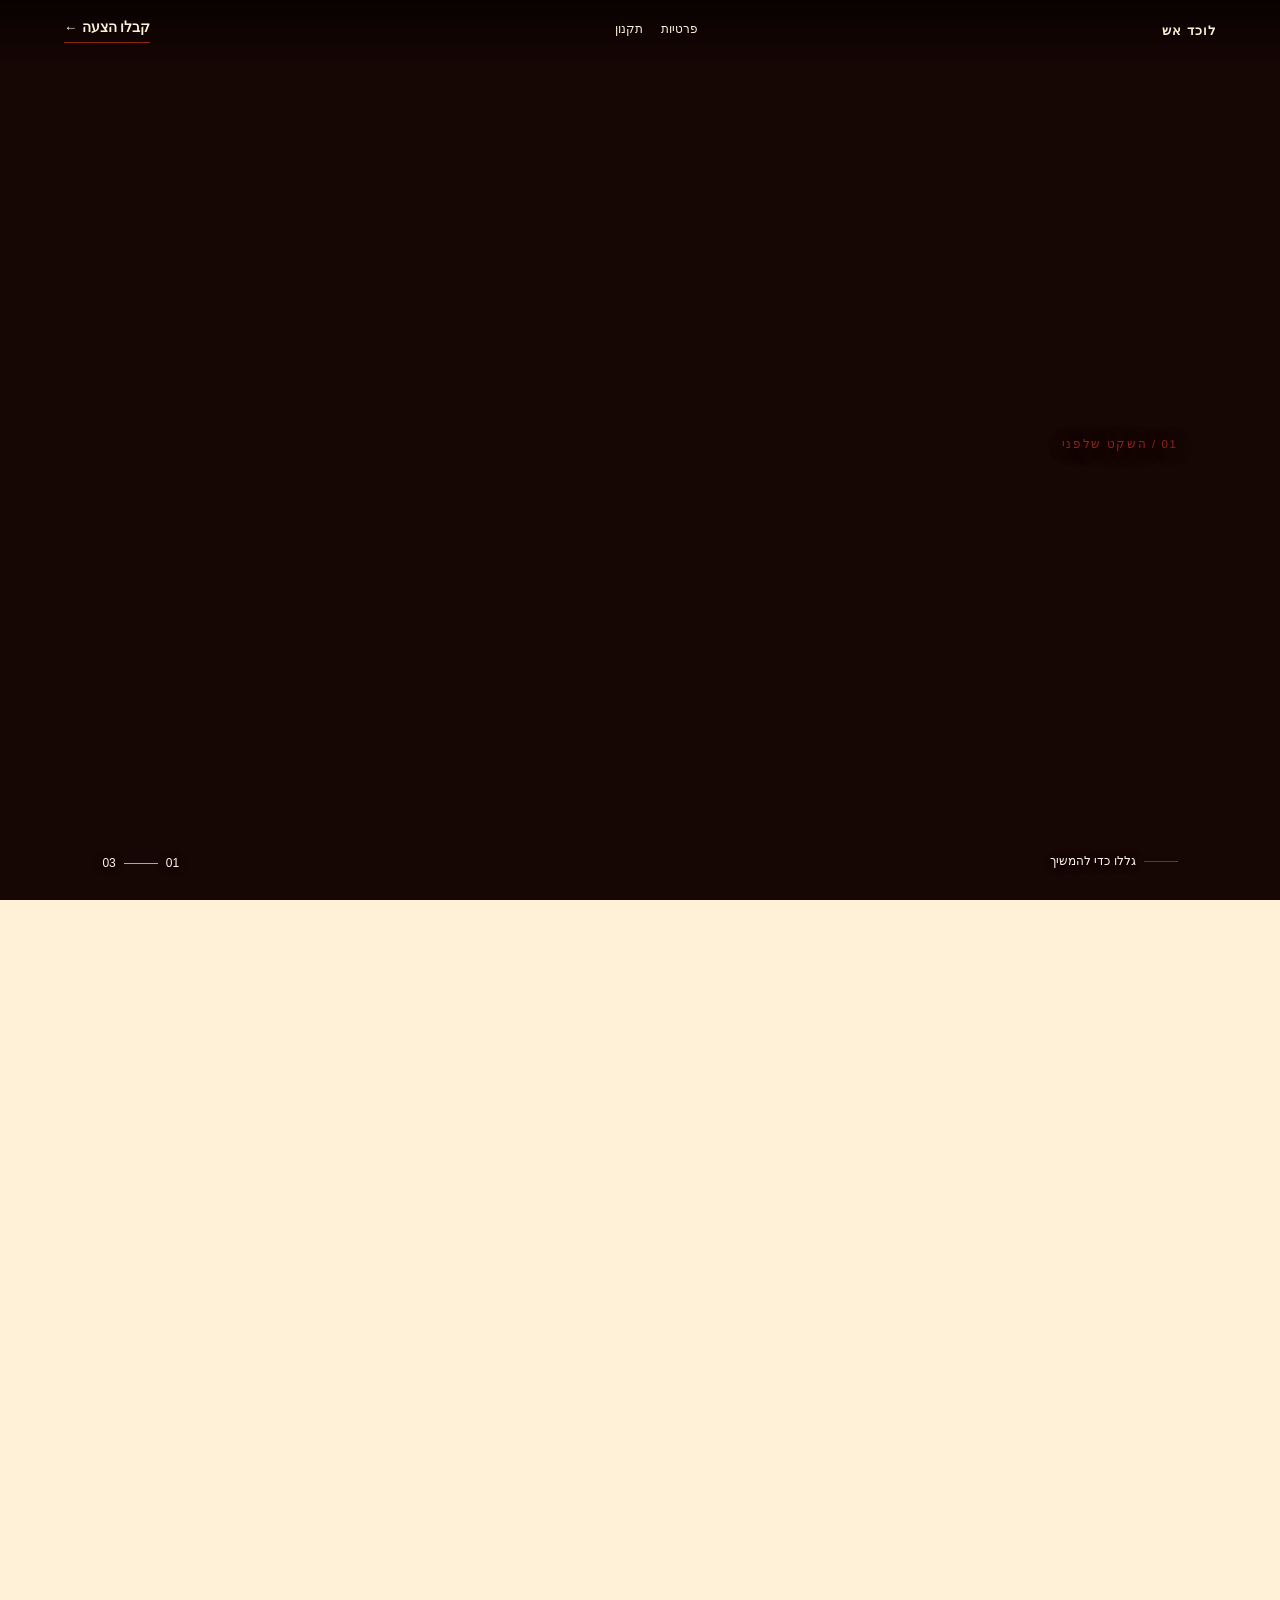
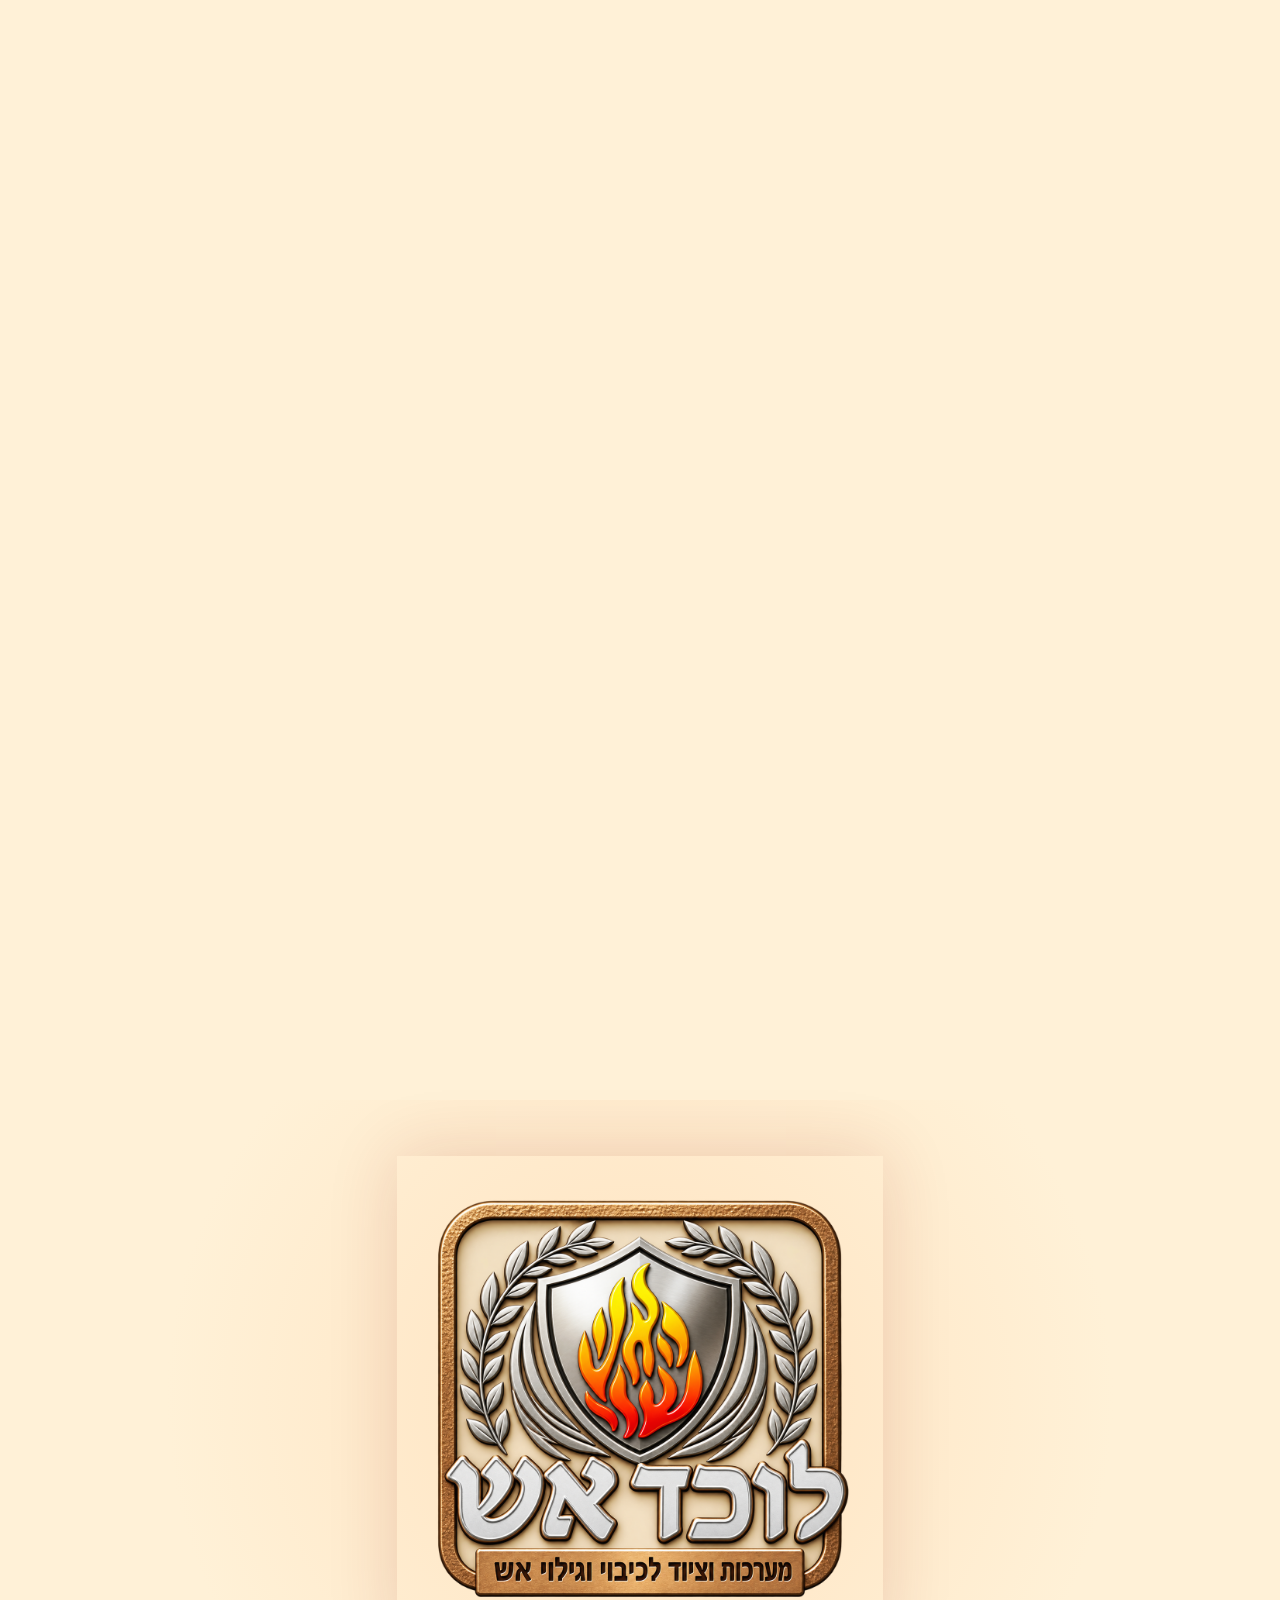
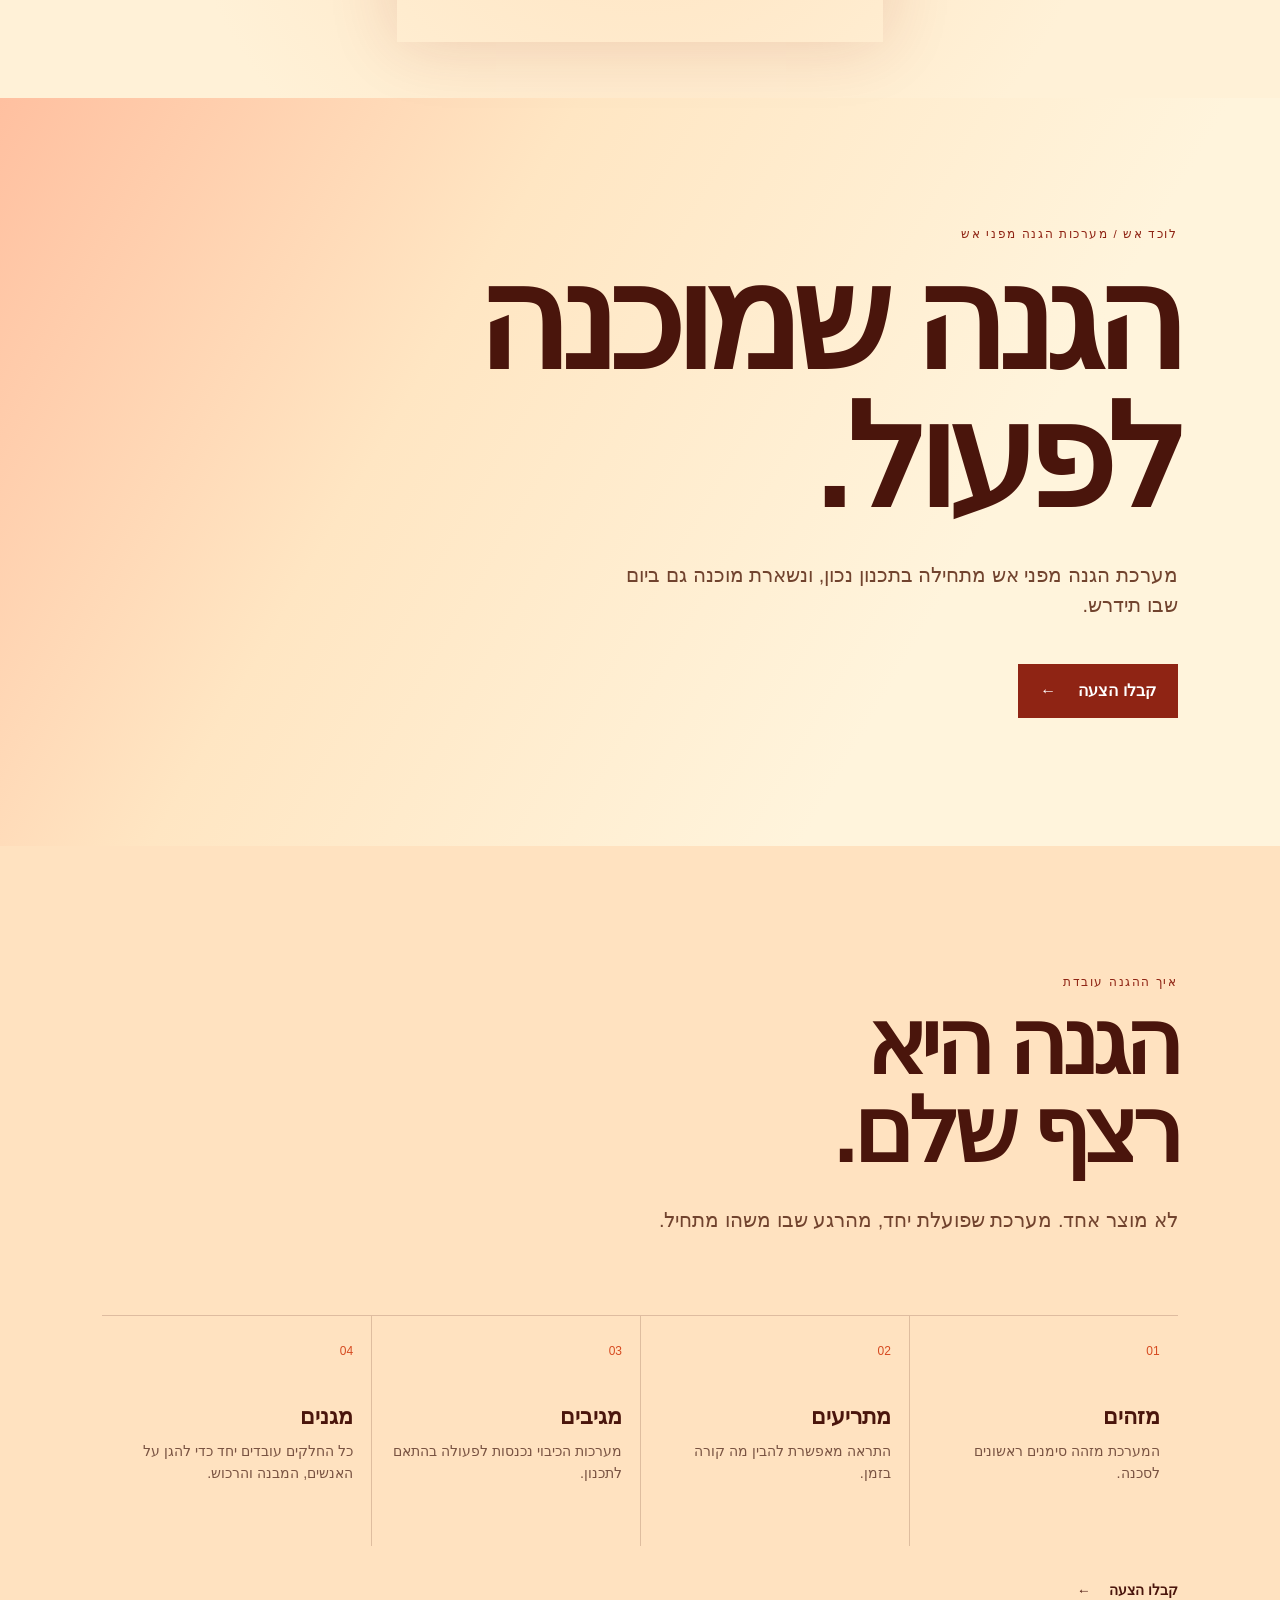
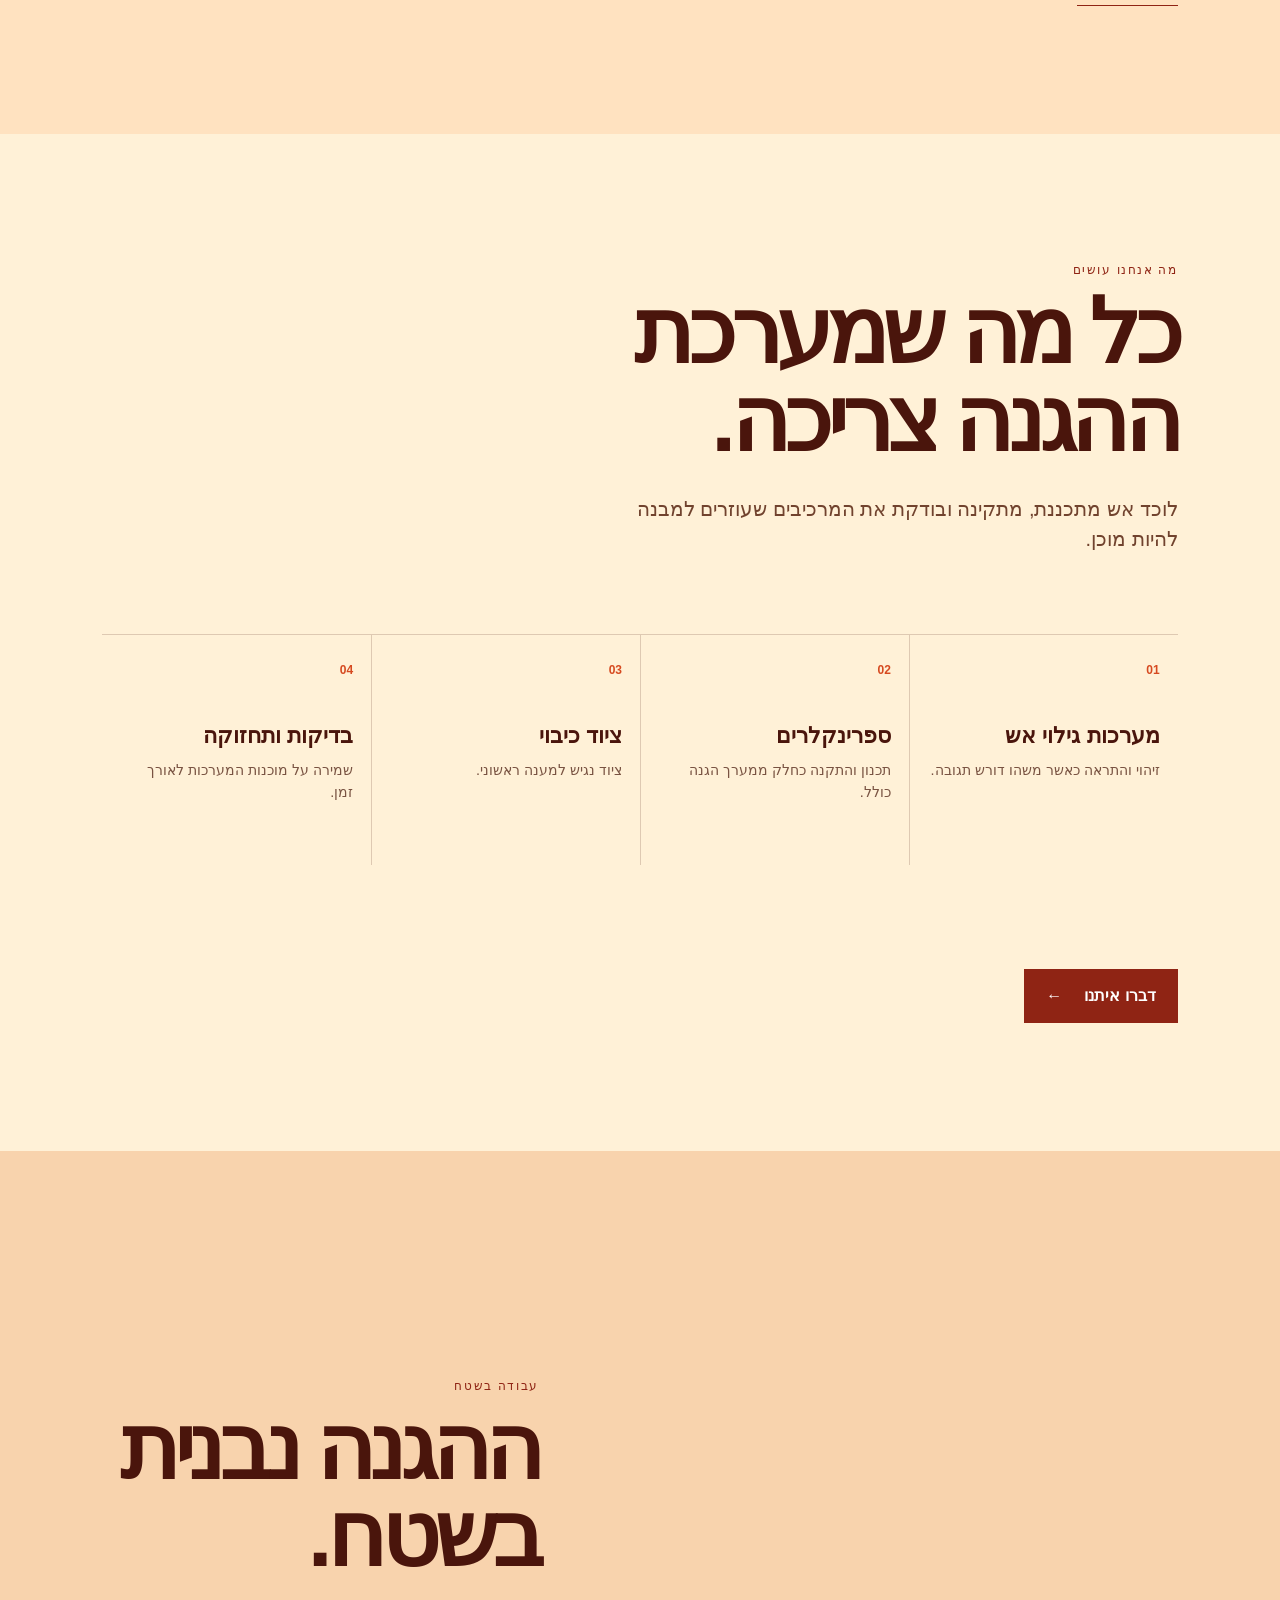
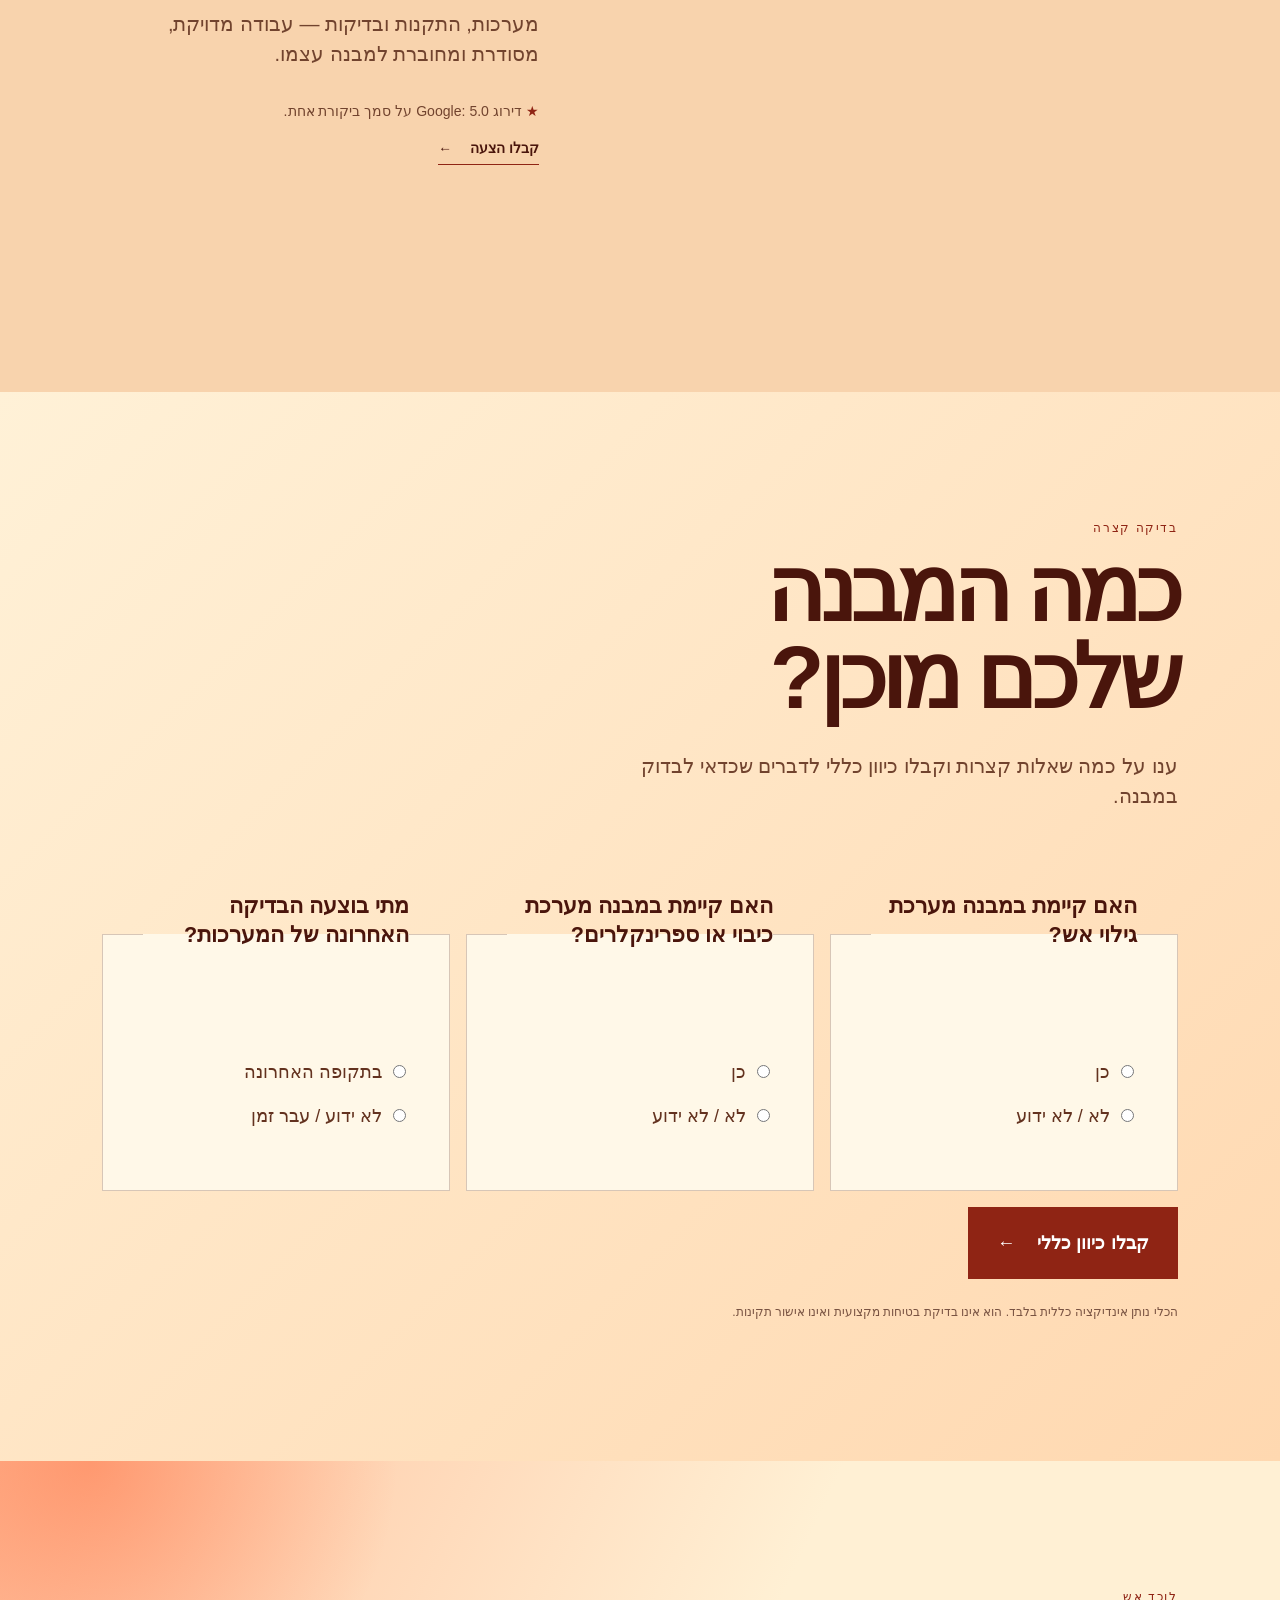
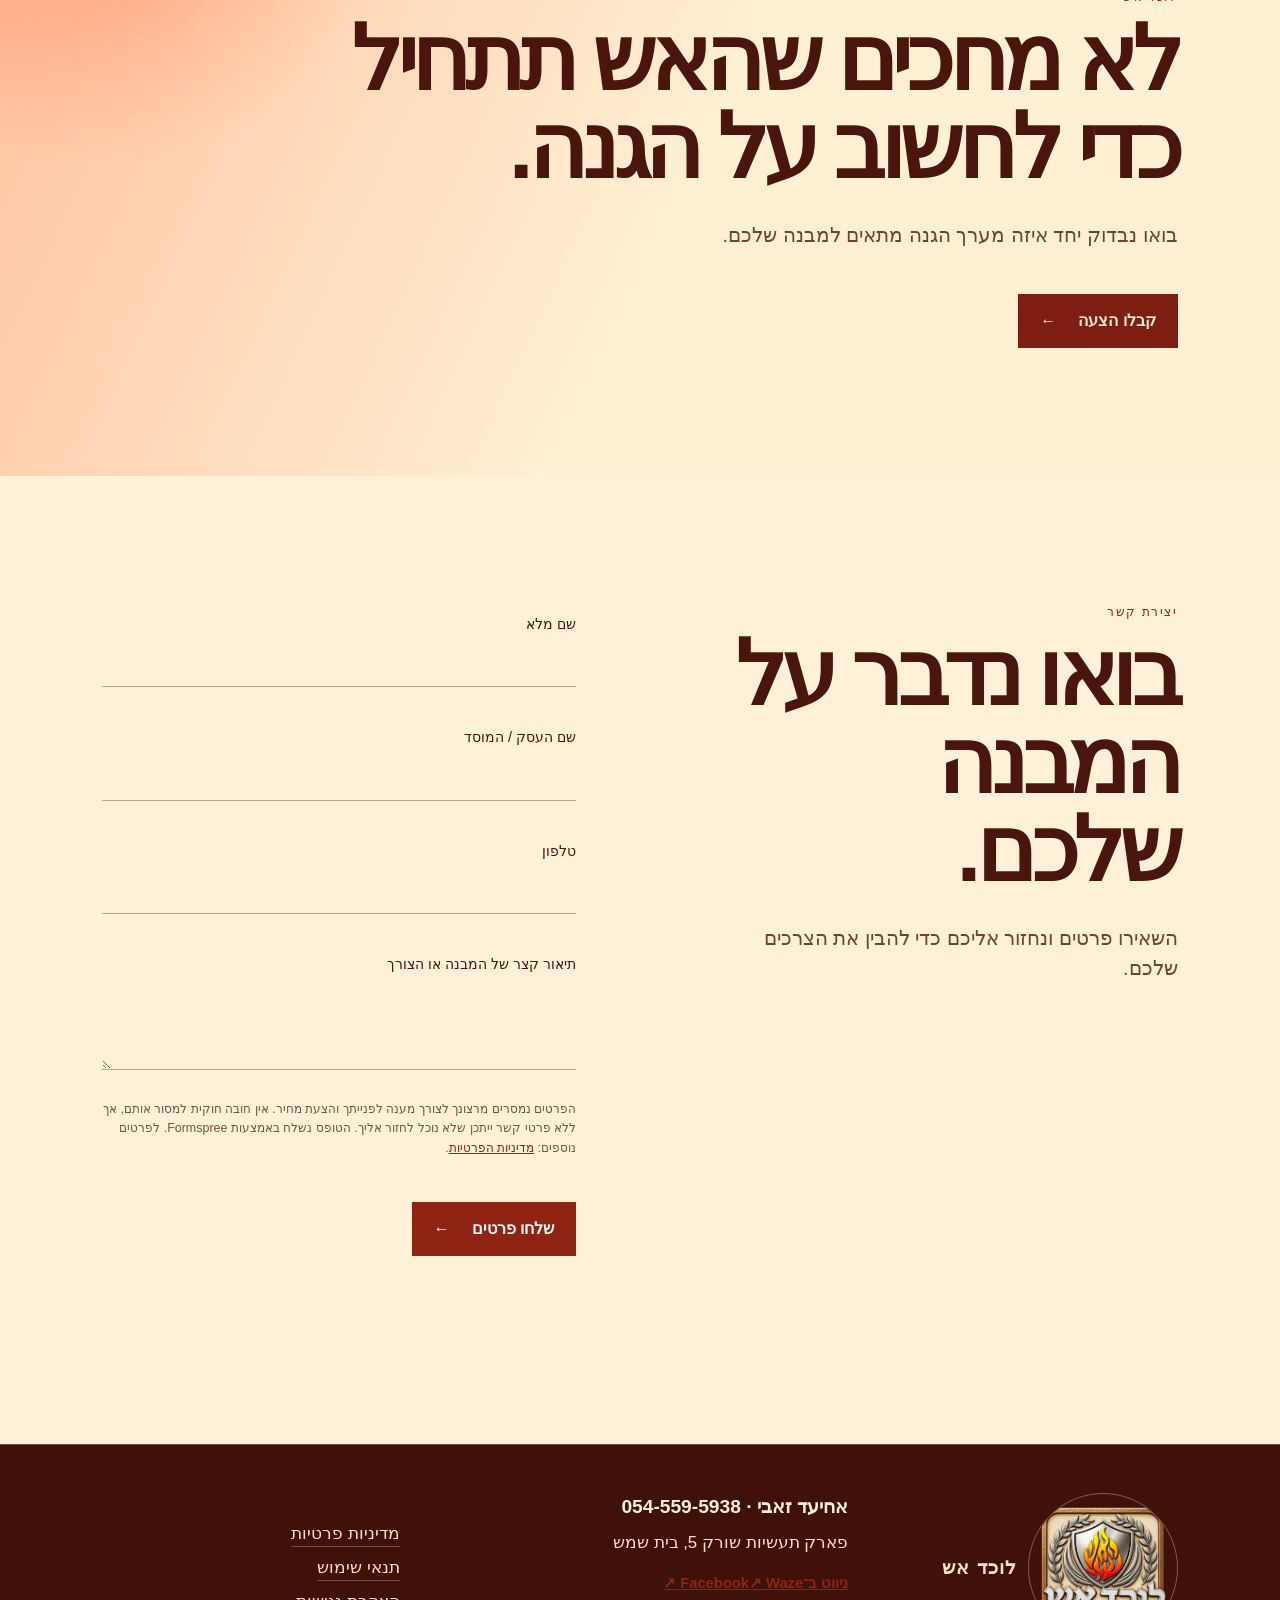
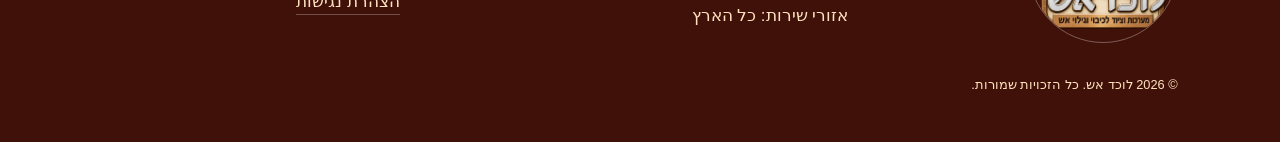
<file: index.html>
<!doctype html>
<html lang="he" dir="rtl">
<head>
  <meta charset="UTF-8" />
  <meta name="viewport" content="width=device-width, initial-scale=1.0" />
  <meta name="description" content="לוכד אש — מערכות הגנה מפני אש למבנים מסחריים ומוסדיים." />
  <link rel="canonical" href="https://oriyac222.github.io/lohed-esh/" />
  <meta property="og:locale" content="he_IL" />
  <meta property="og:type" content="website" />
  <meta property="og:title" content="לוכד אש | הגנה שמוכנה לפעול" />
  <meta property="og:description" content="מערכות הגנה מפני אש למבנים מסחריים ומוסדיים — תכנון, התקנה, בדיקה ותחזוקה." />
  <meta property="og:url" content="https://oriyac222.github.io/lohed-esh/" />
  <meta property="og:site_name" content="לוכד אש" />
  <meta property="og:image" content="https://oriyac222.github.io/lohed-esh/assets/logo-transparent.png" />
  <meta property="og:image:alt" content="לוגו לוכד אש" />
  <meta name="twitter:card" content="summary_large_image" />
  <meta name="twitter:title" content="לוכד אש | הגנה שמוכנה לפעול" />
  <meta name="twitter:description" content="מערכות הגנה מפני אש למבנים מסחריים ומוסדיים." />
  <meta name="twitter:image" content="https://oriyac222.github.io/lohed-esh/assets/logo-transparent.png" />
  <title>לוכד אש | הגנה שמוכנה לפעול</title>
  <script type="application/ld+json">
  {
    "@context": "https://schema.org",
    "@type": "ProfessionalService",
    "name": "לוכד אש",
    "description": "מערכות להגנה מפני אש: גילוי אש, ספרינקלרים, ציוד כיבוי, התקנה, בדיקה ותחזוקה.",
    "url": "https://oriyac222.github.io/lohed-esh/",
    "telephone": "+972-54-559-5938",
    "email": "office@lokedesh.co.il",
    "image": "https://oriyac222.github.io/lohed-esh/assets/logo-transparent.png",
    "address": {
      "@type": "PostalAddress",
      "streetAddress": "פארק תעשיות שורק 5",
      "addressLocality": "בית שמש",
      "addressCountry": "IL"
    },
    "areaServed": {
      "@type": "Country",
      "name": "ישראל"
    },
    "sameAs": ["https://www.facebook.com/share/1DQ7n8oc1u/?mibextid=wwXIfr"]
  }
  </script>
  <link rel="stylesheet" href="styles.css" />
  <link rel="stylesheet" href="overrides.css" />
  <link rel="stylesheet" href="logo-placement.css" />
  <link rel="stylesheet" href="logo-palette.css" />
  <link rel="stylesheet" href="cream-style.css" />
</head>
<body>
  <a class="skip-link" href="#content">דלגו לתוכן</a>
  <header class="site-header" id="top">
    <a class="header-name" href="#top" aria-label="לוכד אש — חזרה לראש העמוד">לוכד אש</a>
    <nav class="header-nav" aria-label="ניווט ראשי"><a href="privacy/index.html">פרטיות</a><a href="terms/index.html">תקנון</a></nav>
    <a class="header-cta" href="#contact">קבלו הצעה <span aria-hidden="true">←</span></a>
  </header>

  <main id="content">
    <section class="cinematic" aria-label="המסע של לוכד אש">
      <div class="cinematic-sticky">
        <div class="scene active" data-scene="0">
          <video class="scene-video" muted playsinline loop preload="metadata" aria-hidden="true">
            <source src="assets/scene-01.mp4" type="video/mp4" />
          </video>
          <div class="scene-overlay"></div>
          <div class="scene-copy">
            <p class="eyebrow">01 / השקט שלפני</p>
            <p class="beat">הכול נראה רגיל.</p>
            <p class="beat">אנשים עובדים. המבנה פועל.</p>
            <p class="beat">ואז משהו קטן מתחיל.</p>
            <p class="beat accent">לפעמים זה כל מה שצריך.</p>
          </div>
        </div>
        <div class="scene" data-scene="1">
          <video class="scene-video" muted playsinline loop preload="metadata" aria-hidden="true">
            <source src="assets/scene-02.mp4" type="video/mp4" />
          </video>
          <div class="scene-overlay fire-overlay"></div>
          <div class="scene-copy">
            <p class="eyebrow">02 / המערכת מגיבה</p>
            <p class="beat">נקודה קטנה הופכת לעשן.</p>
            <p class="beat">עשן הופך להתרעה.</p>
            <p class="beat">המערכת מזהה.</p>
            <p class="beat">המערכת מתריעה.</p>
            <p class="beat">המערכת מגיבה.</p>
            <p class="beat threat">כשאין זמן להמתין.</p>
            <p class="beat">הספרינקלרים נכנסים לפעולה.</p>
            <p class="beat">הסכנה נעצרת לפני שהיא מתפשטת.</p>
            <p class="reveal">לוכד אש.</p>
            <p class="system-line">מזהים. מתריעים. מגיבים. מגנים.</p>
          </div>
        </div>
        <div class="scene" data-scene="2">
          <video class="scene-video" muted playsinline loop preload="metadata" aria-hidden="true">
            <source src="assets/scene-03.mp4" type="video/mp4" />
          </video>
          <div class="scene-overlay"></div>
          <div class="scene-copy">
            <p class="eyebrow">03 / מכונות שנבדקות</p>
            <p class="beat">הגנה מתחילה הרבה לפני האירוע.</p>
            <p class="beat">מתכננים. מתקינים. בודקים.</p>
            <p class="beat">מתחזקים מערכות שמוכנות להגיב.</p>
            <p class="beat strong">כדי שתוכלו להמשיך בשגרה.</p>
          </div>
        </div>
        <div class="scroll-cue" aria-hidden="true"><span></span>גללו כדי להמשיך</div>
        <div class="scene-counter" aria-hidden="true"><span class="current-scene">01</span><i></i><span>03</span></div>
      </div>
    </section>

    <section class="brand-reveal" aria-label="לוכד אש">
      <img src="assets/logo-transparent.png" alt="לוגו לוכד אש" />
      <div class="brand-reveal-line" aria-hidden="true"></div>
    </section>

    <section class="hero section" aria-labelledby="hero-title">
      <div class="section-label">לוכד אש / מערכות הגנה מפני אש</div>
      <h1 id="hero-title">הגנה שמוכנה<br />לפעול.</h1>
      <p class="lead">מערכת הגנה מפני אש מתחילה בתכנון נכון, ונשארת מוכנה גם ביום שבו תידרש.</p>
      <a class="button" href="#contact">קבלו הצעה <span aria-hidden="true">←</span></a>
    </section>

    <section class="system section" aria-labelledby="system-title">
      <div class="section-head">
        <div class="section-label">איך ההגנה עובדת</div>
        <h2 id="system-title">הגנה היא<br />רצף שלם.</h2>
        <p>לא מוצר אחד. מערכת שפועלת יחד, מהרגע שבו משהו מתחיל.</p>
      </div>
      <ol class="process">
        <li><span>01</span><h3>מזהים</h3><p>המערכת מזהה סימנים ראשונים לסכנה.</p></li>
        <li><span>02</span><h3>מתריעים</h3><p>התראה מאפשרת להבין מה קורה בזמן.</p></li>
        <li><span>03</span><h3>מגיבים</h3><p>מערכות הכיבוי נכנסות לפעולה בהתאם לתכנון.</p></li>
        <li><span>04</span><h3>מגנים</h3><p>כל החלקים עובדים יחד כדי להגן על האנשים, המבנה והרכוש.</p></li>
      </ol>
      <a class="text-link" href="#contact">קבלו הצעה <span>←</span></a>
    </section>

    <section class="services section" aria-labelledby="services-title">
      <div class="section-label">מה אנחנו עושים</div>
      <h2 id="services-title">כל מה שמערכת<br />ההגנה צריכה.</h2>
      <p class="lead">לוכד אש מתכננת, מתקינה ובודקת את המרכיבים שעוזרים למבנה להיות מוכן.</p>
      <div class="service-list">
        <article><b>01</b><h3>מערכות גילוי אש</h3><p>זיהוי והתראה כאשר משהו דורש תגובה.</p></article>
        <article><b>02</b><h3>ספרינקלרים</h3><p>תכנון והתקנה כחלק ממערך הגנה כולל.</p></article>
        <article><b>03</b><h3>ציוד כיבוי</h3><p>ציוד נגיש למענה ראשוני.</p></article>
        <article><b>04</b><h3>בדיקות ותחזוקה</h3><p>שמירה על מוכנות המערכות לאורך זמן.</p></article>
      </div>
      <a class="button" href="#contact">דברו איתנו <span aria-hidden="true">←</span></a>
    </section>

    <section class="fieldwork section" aria-labelledby="fieldwork-title">
      <div class="work-visual"><video muted playsinline autoplay loop preload="metadata" aria-hidden="true"><source src="assets/scene-03.mp4" type="video/mp4" /></video></div>
      <div class="work-copy"><div class="section-label">עבודה בשטח</div><h2 id="fieldwork-title">ההגנה נבנית<br />בשטח.</h2><p>מערכות, התקנות ובדיקות — עבודה מדויקת, מסודרת ומחוברת למבנה עצמו.</p><p class="rating"><span aria-hidden="true">★</span> דירוג Google: 5.0 על סמך ביקורת אחת.</p><a class="text-link" href="#contact">קבלו הצעה <span>←</span></a></div>
    </section>

    <section class="check section" aria-labelledby="check-title">
      <div class="section-label">בדיקה קצרה</div>
      <h2 id="check-title">כמה המבנה<br />שלכם מוכן?</h2>
      <p class="lead">ענו על כמה שאלות קצרות וקבלו כיוון כללי לדברים שכדאי לבדוק במבנה.</p>
      <form id="readiness-form" class="readiness-form">
        <fieldset><legend>האם קיימת במבנה מערכת גילוי אש?</legend><label><input required type="radio" name="detection" value="yes"> כן</label><label><input type="radio" name="detection" value="no"> לא / לא ידוע</label></fieldset>
        <fieldset><legend>האם קיימת במבנה מערכת כיבוי או ספרינקלרים?</legend><label><input required type="radio" name="sprinklers" value="yes"> כן</label><label><input type="radio" name="sprinklers" value="no"> לא / לא ידוע</label></fieldset>
        <fieldset><legend>מתי בוצעה הבדיקה האחרונה של המערכות?</legend><label><input required type="radio" name="inspection" value="recent"> בתקופה האחרונה</label><label><input type="radio" name="inspection" value="unknown"> לא ידוע / עבר זמן</label></fieldset>
        <button class="button" type="submit">קבלו כיוון כללי <span aria-hidden="true">←</span></button>
      </form>
      <div class="check-result" id="check-result" hidden><p>יש כמה נקודות שכדאי לבדוק. שיחה קצרה תעזור להבין מה מתאים למבנה שלכם.</p><a class="button" href="#contact">בדקו את צורכי המבנה <span aria-hidden="true">←</span></a></div>
      <p class="disclaimer">הכלי נותן אינדיקציה כללית בלבד. הוא אינו בדיקת בטיחות מקצועית ואינו אישור תקינות.</p>
    </section>

    <section class="final-cta section" aria-labelledby="final-title">
      <div class="ember" aria-hidden="true"></div>
      <div class="section-label">לוכד אש</div>
      <h2 id="final-title">לא מחכים שהאש תתחיל<br />כדי לחשוב על הגנה.</h2>
      <p>בואו נבדוק יחד איזה מערך הגנה מתאים למבנה שלכם.</p>
      <a class="button button-light" href="#contact">קבלו הצעה <span aria-hidden="true">←</span></a>
    </section>

    <section class="contact section" id="contact" aria-labelledby="contact-title">
      <div><div class="section-label">יצירת קשר</div><h2 id="contact-title">בואו נדבר על<br />המבנה שלכם.</h2><p>השאירו פרטים ונחזור אליכם כדי להבין את הצרכים שלכם.</p></div>
      <form class="contact-form" id="contact-form" action="https://formspree.io/f/maenyaea" method="POST">
        <label>שם מלא<input required name="name" autocomplete="name" type="text" /></label>
        <label>שם העסק / המוסד<input required name="business" type="text" /></label>
        <label>טלפון<input required name="phone" autocomplete="tel" type="tel" /></label>
        <label>תיאור קצר של המבנה או הצורך<textarea name="message" rows="3"></textarea></label>
        <p class="privacy-notice">הפרטים נמסרים מרצונך לצורך מענה לפנייתך והצעת מחיר. אין חובה חוקית למסור אותם, אך ללא פרטי קשר ייתכן שלא נוכל לחזור אליך. הטופס נשלח באמצעות Formspree. לפרטים נוספים: <a href="privacy/index.html">מדיניות הפרטיות</a>.</p>
        <button class="button" type="submit">שלחו פרטים <span aria-hidden="true">←</span></button>
        <p class="form-note" id="form-note" aria-live="polite"></p>
      </form>
    </section>
  </main>
  <footer><a class="brand" href="#top"><img src="assets/logo-transparent.png" alt="לוגו לוכד אש" /><span>לוכד אש</span></a><div><a href="tel:0545595938">אחיעד זאבי · 054-559-5938</a><p>פארק תעשיות שורק 5, בית שמש</p><a class="waze-link" href="https://www.waze.com/ul?q=%D7%A4%D7%90%D7%A8%D7%A7%20%D7%AA%D7%A2%D7%A9%D7%99%D7%95%D7%AA%20%D7%A9%D7%95%D7%A8%D7%A7%205%2C%20%D7%91%D7%99%D7%AA%20%D7%A9%D7%9E%D7%A9&amp;navigate=yes" target="_blank" rel="noopener">ניווט ב־Waze ↗</a><a class="facebook-link" href="https://www.facebook.com/share/1DQ7n8oc1u/?mibextid=wwXIfr" target="_blank" rel="noopener">Facebook ↗</a><p>אזורי שירות: כל הארץ</p></div><nav class="footer-links" aria-label="קישורים משפטיים"><a href="privacy/index.html">מדיניות פרטיות</a><a href="terms/index.html">תנאי שימוש</a><a href="accessibility/index.html">הצהרת נגישות</a></nav><small>© <span id="year"></span> לוכד אש. כל הזכויות שמורות.</small></footer>
  <script src="script.js"></script>
</body>
</html>
</file>
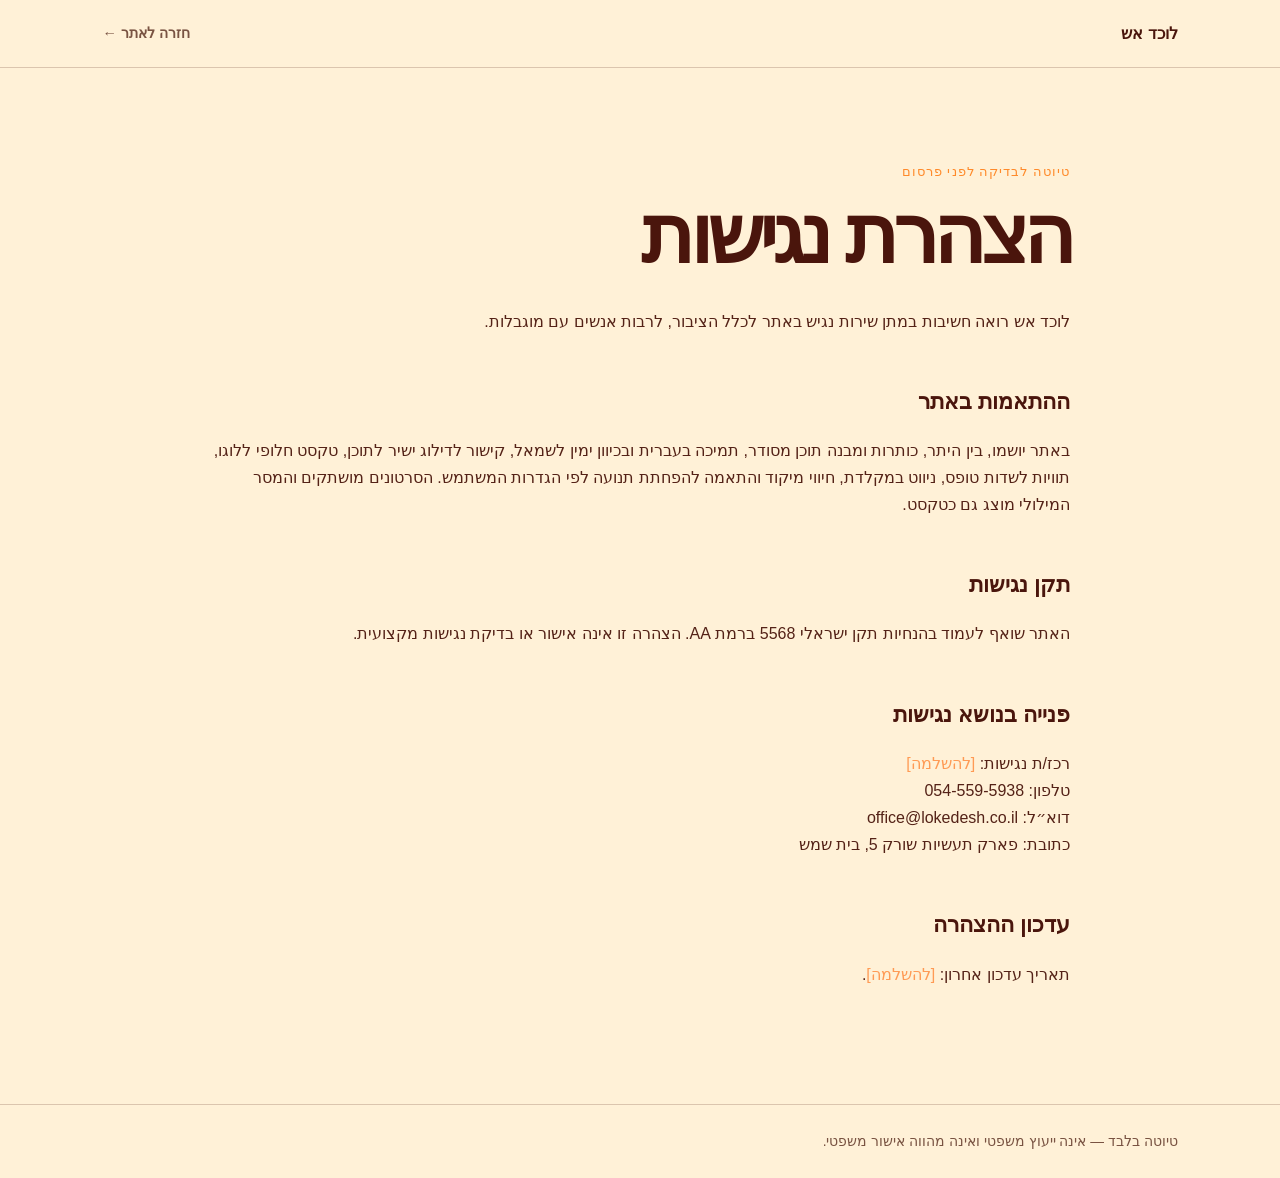
<file: accessibility/index.html>
<!doctype html>
<html lang="he" dir="rtl"><head><meta charset="utf-8"><meta name="viewport" content="width=device-width,initial-scale=1"><title>הצהרת נגישות | לוכד אש</title><link rel="stylesheet" href="../legal.css"></head>
<body><header class="legal-header"><a href="../index.html">לוכד אש</a><a class="back" href="../index.html">חזרה לאתר ←</a></header><main>
<p class="eyebrow">טיוטה לבדיקה לפני פרסום</p><h1>הצהרת נגישות</h1><p>לוכד אש רואה חשיבות במתן שירות נגיש באתר לכלל הציבור, לרבות אנשים עם מוגבלות.</p>
<h2>ההתאמות באתר</h2><p>באתר יושמו, בין היתר, כותרות ומבנה תוכן מסודר, תמיכה בעברית ובכיוון ימין לשמאל, קישור לדילוג ישיר לתוכן, טקסט חלופי ללוגו, תוויות לשדות טופס, ניווט במקלדת, חיווי מיקוד והתאמה להפחתת תנועה לפי הגדרות המשתמש. הסרטונים מושתקים והמסר המילולי מוצג גם כטקסט.</p>
<h2>תקן נגישות</h2><p>האתר שואף לעמוד בהנחיות תקן ישראלי 5568 ברמת AA. הצהרה זו אינה אישור או בדיקת נגישות מקצועית.</p>
<h2>פנייה בנושא נגישות</h2><p>רכז/ת נגישות: <span class="placeholder">[להשלמה]</span><br>טלפון: 054-559-5938<br>דוא״ל: office@lokedesh.co.il<br>כתובת: פארק תעשיות שורק 5, בית שמש</p><h2>עדכון ההצהרה</h2><p>תאריך עדכון אחרון: <span class="placeholder">[להשלמה]</span>.</p>
</main><footer>טיוטה בלבד — אינה ייעוץ משפטי ואינה מהווה אישור משפטי.</footer></body></html>
</file>
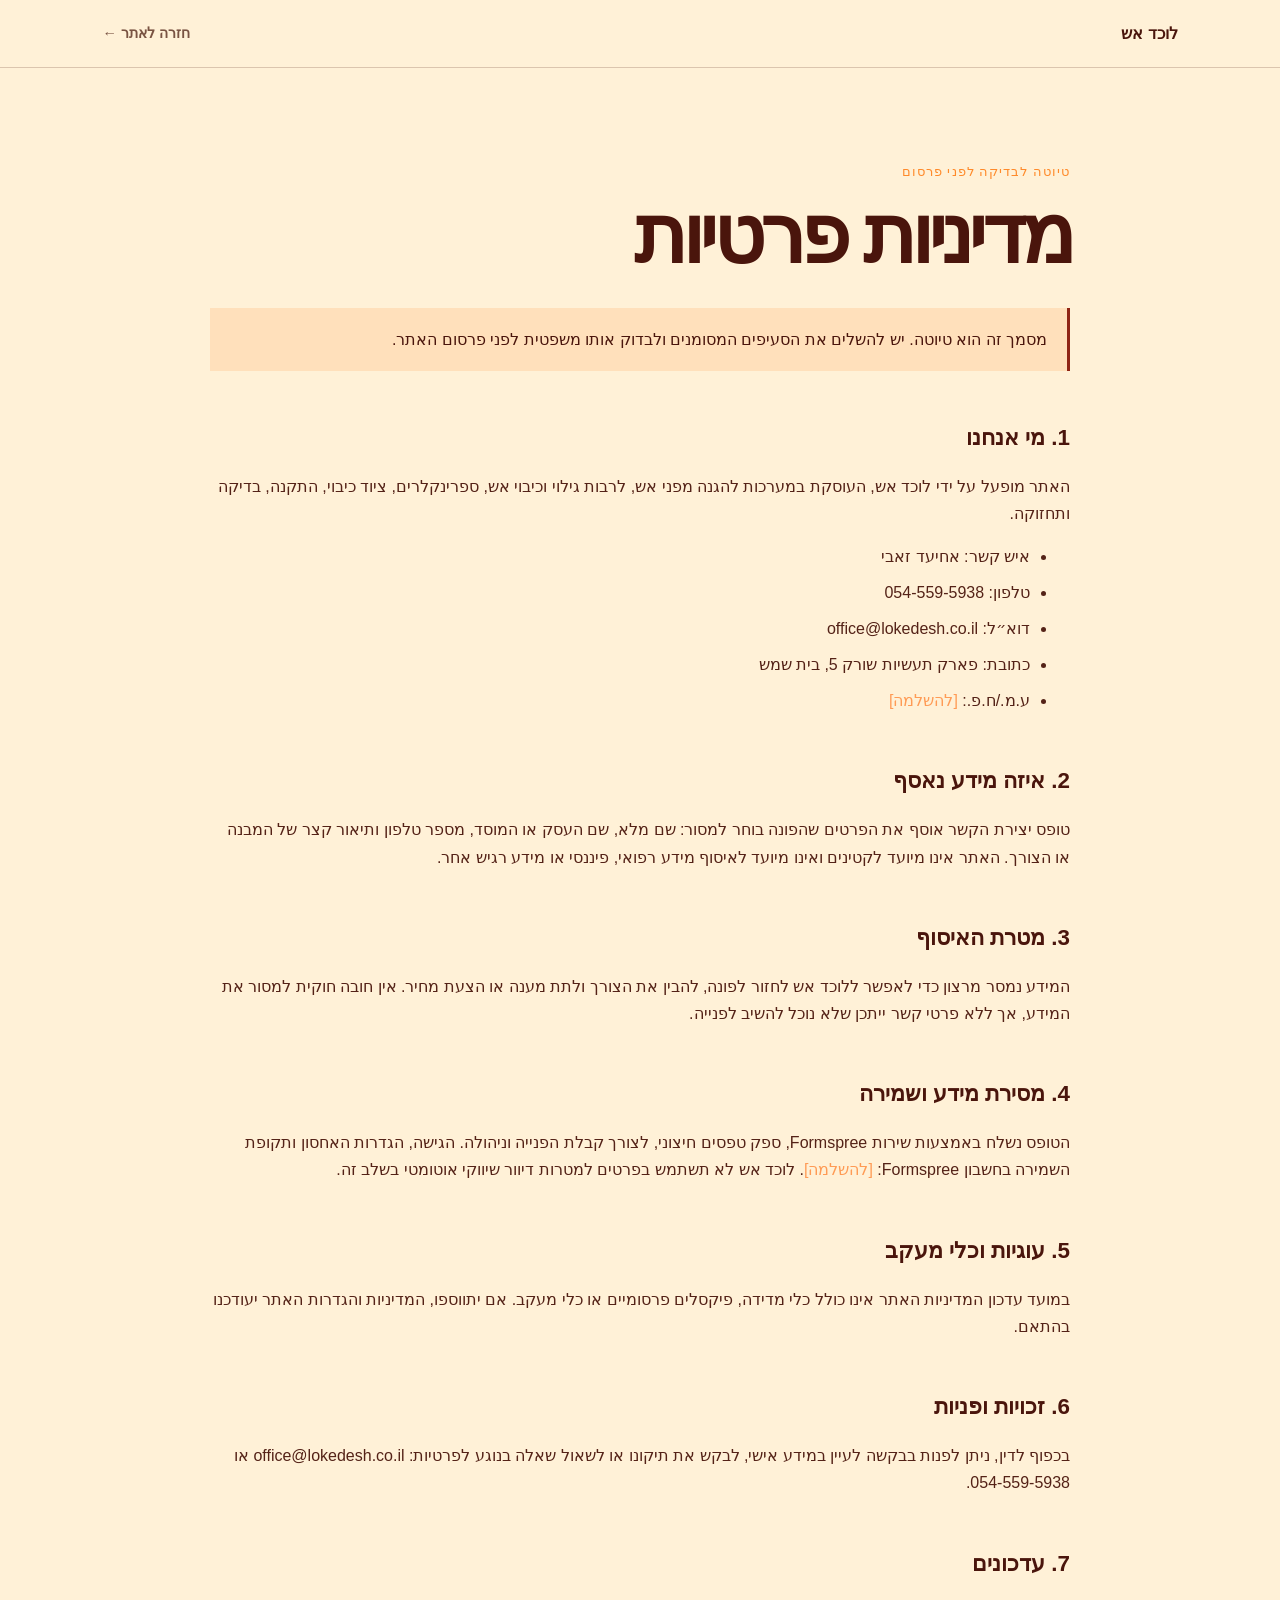
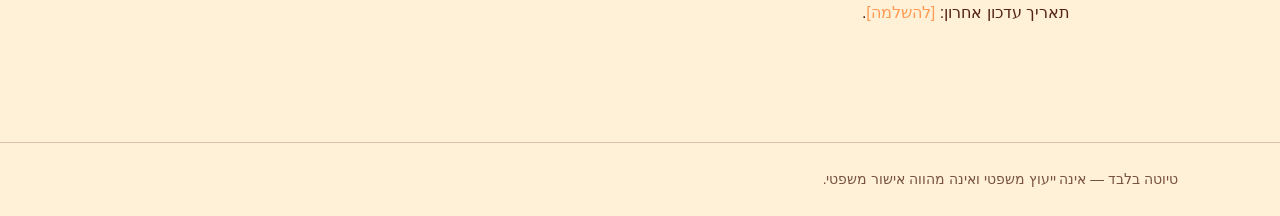
<file: privacy/index.html>
<!doctype html>
<html lang="he" dir="rtl"><head><meta charset="utf-8"><meta name="viewport" content="width=device-width,initial-scale=1"><title>מדיניות פרטיות | לוכד אש</title><link rel="stylesheet" href="../legal.css"></head>
<body><header class="legal-header"><a href="../index.html">לוכד אש</a><a class="back" href="../index.html">חזרה לאתר ←</a></header><main>
<p class="eyebrow">טיוטה לבדיקה לפני פרסום</p><h1>מדיניות פרטיות</h1><p class="notice">מסמך זה הוא טיוטה. יש להשלים את הסעיפים המסומנים ולבדוק אותו משפטית לפני פרסום האתר.</p>
<h2>1. מי אנחנו</h2><p>האתר מופעל על ידי לוכד אש, העוסקת במערכות להגנה מפני אש, לרבות גילוי וכיבוי אש, ספרינקלרים, ציוד כיבוי, התקנה, בדיקה ותחזוקה.</p><ul><li>איש קשר: אחיעד זאבי</li><li>טלפון: 054-559-5938</li><li>דוא״ל: office@lokedesh.co.il</li><li>כתובת: פארק תעשיות שורק 5, בית שמש</li><li>ע.מ./ח.פ.: <span class="placeholder">[להשלמה]</span></li></ul>
<h2>2. איזה מידע נאסף</h2><p>טופס יצירת הקשר אוסף את הפרטים שהפונה בוחר למסור: שם מלא, שם העסק או המוסד, מספר טלפון ותיאור קצר של המבנה או הצורך. האתר אינו מיועד לקטינים ואינו מיועד לאיסוף מידע רפואי, פיננסי או מידע רגיש אחר.</p>
<h2>3. מטרת האיסוף</h2><p>המידע נמסר מרצון כדי לאפשר ללוכד אש לחזור לפונה, להבין את הצורך ולתת מענה או הצעת מחיר. אין חובה חוקית למסור את המידע, אך ללא פרטי קשר ייתכן שלא נוכל להשיב לפנייה.</p>
<h2>4. מסירת מידע ושמירה</h2><p>הטופס נשלח באמצעות שירות Formspree, ספק טפסים חיצוני, לצורך קבלת הפנייה וניהולה. הגישה, הגדרות האחסון ותקופת השמירה בחשבון Formspree: <span class="placeholder">[להשלמה]</span>. לוכד אש לא תשתמש בפרטים למטרות דיוור שיווקי אוטומטי בשלב זה.</p>
<h2>5. עוגיות וכלי מעקב</h2><p>במועד עדכון המדיניות האתר אינו כולל כלי מדידה, פיקסלים פרסומיים או כלי מעקב. אם יתווספו, המדיניות והגדרות האתר יעודכנו בהתאם.</p>
<h2>6. זכויות ופניות</h2><p>בכפוף לדין, ניתן לפנות בבקשה לעיין במידע אישי, לבקש את תיקונו או לשאול שאלה בנוגע לפרטיות: office@lokedesh.co.il או 054-559-5938.</p><h2>7. עדכונים</h2><p>תאריך עדכון אחרון: <span class="placeholder">[להשלמה]</span>.</p>
</main><footer>טיוטה בלבד — אינה ייעוץ משפטי ואינה מהווה אישור משפטי.</footer></body></html>
</file>
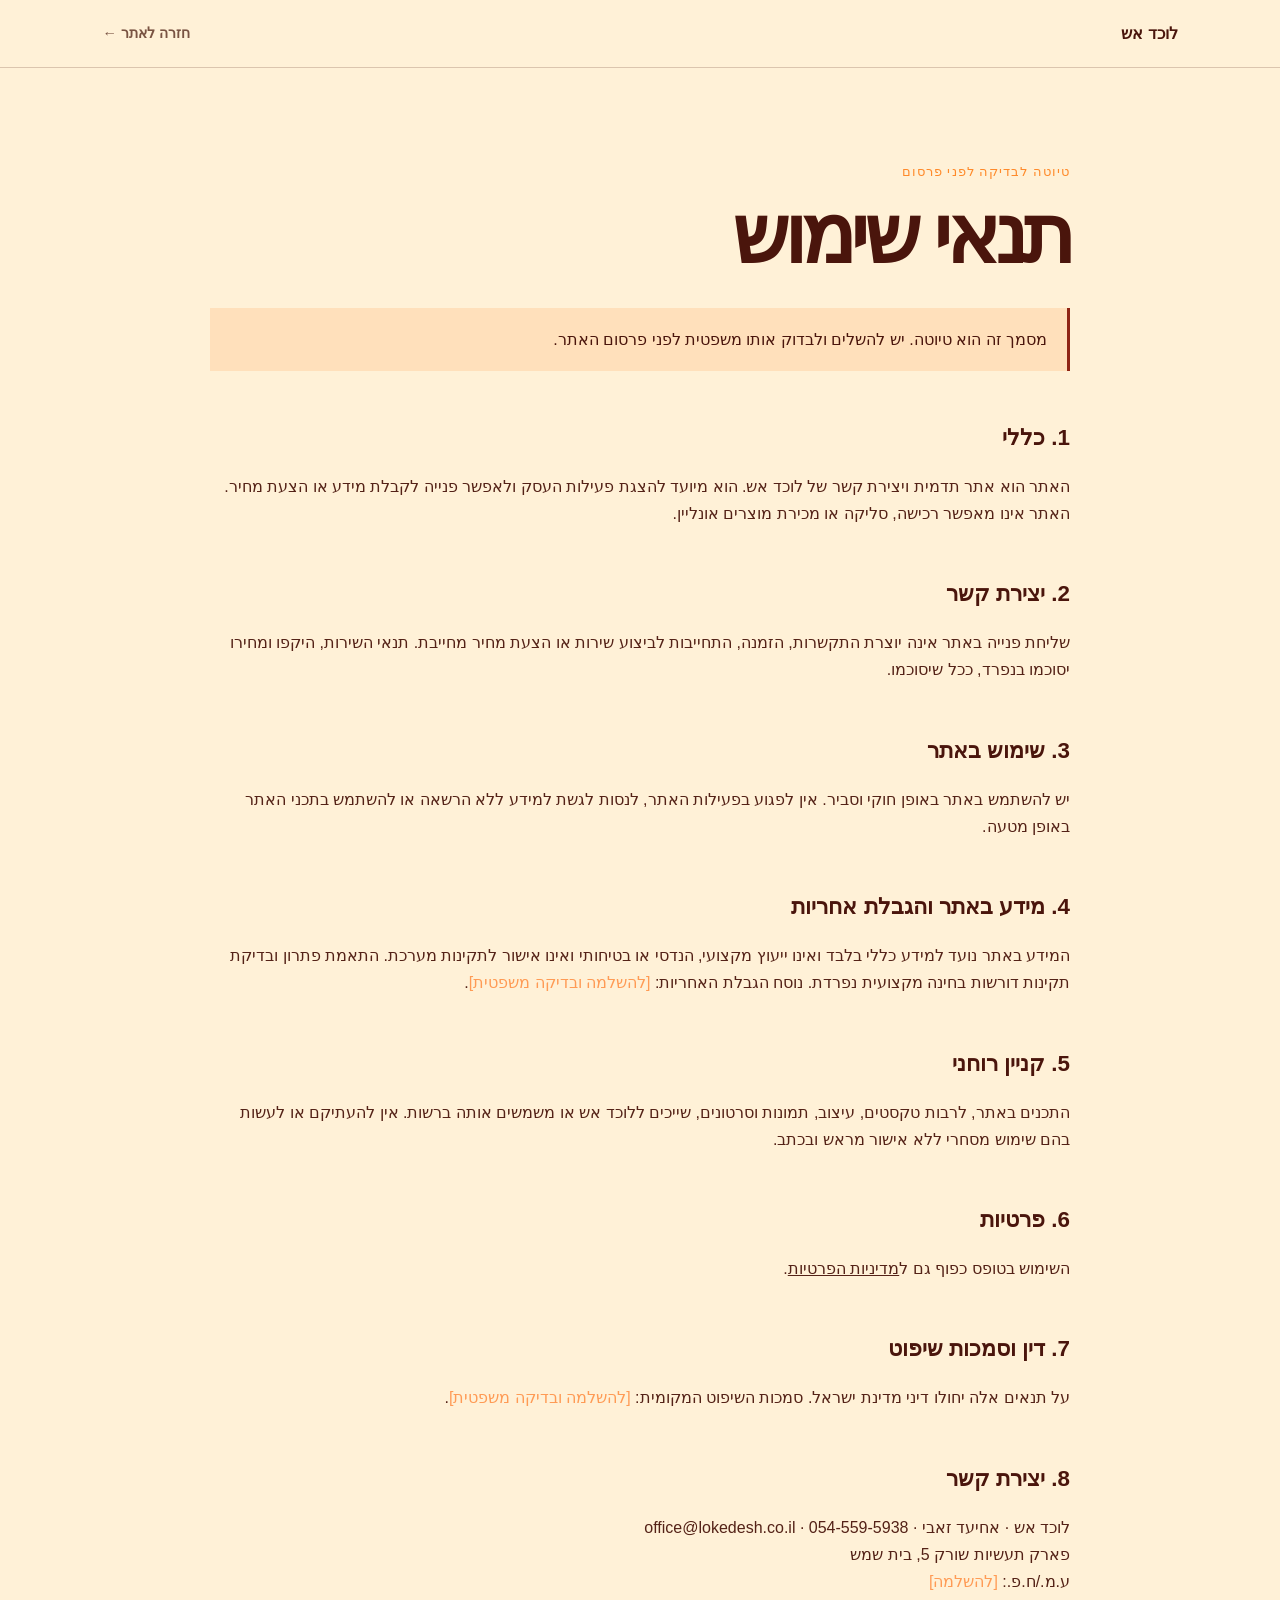
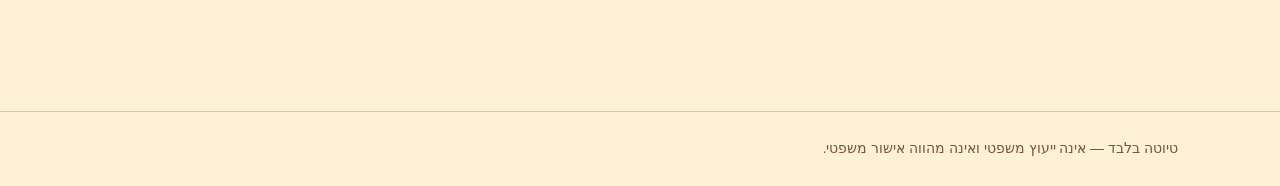
<file: terms/index.html>
<!doctype html>
<html lang="he" dir="rtl"><head><meta charset="utf-8"><meta name="viewport" content="width=device-width,initial-scale=1"><title>תנאי שימוש | לוכד אש</title><link rel="stylesheet" href="../legal.css"></head>
<body><header class="legal-header"><a href="../index.html">לוכד אש</a><a class="back" href="../index.html">חזרה לאתר ←</a></header><main>
<p class="eyebrow">טיוטה לבדיקה לפני פרסום</p><h1>תנאי שימוש</h1><p class="notice">מסמך זה הוא טיוטה. יש להשלים ולבדוק אותו משפטית לפני פרסום האתר.</p>
<h2>1. כללי</h2><p>האתר הוא אתר תדמית ויצירת קשר של לוכד אש. הוא מיועד להצגת פעילות העסק ולאפשר פנייה לקבלת מידע או הצעת מחיר. האתר אינו מאפשר רכישה, סליקה או מכירת מוצרים אונליין.</p>
<h2>2. יצירת קשר</h2><p>שליחת פנייה באתר אינה יוצרת התקשרות, הזמנה, התחייבות לביצוע שירות או הצעת מחיר מחייבת. תנאי השירות, היקפו ומחירו יסוכמו בנפרד, ככל שיסוכמו.</p>
<h2>3. שימוש באתר</h2><p>יש להשתמש באתר באופן חוקי וסביר. אין לפגוע בפעילות האתר, לנסות לגשת למידע ללא הרשאה או להשתמש בתכני האתר באופן מטעה.</p>
<h2>4. מידע באתר והגבלת אחריות</h2><p>המידע באתר נועד למידע כללי בלבד ואינו ייעוץ מקצועי, הנדסי או בטיחותי ואינו אישור לתקינות מערכת. התאמת פתרון ובדיקת תקינות דורשות בחינה מקצועית נפרדת. נוסח הגבלת האחריות: <span class="placeholder">[להשלמה ובדיקה משפטית]</span>.</p>
<h2>5. קניין רוחני</h2><p>התכנים באתר, לרבות טקסטים, עיצוב, תמונות וסרטונים, שייכים ללוכד אש או משמשים אותה ברשות. אין להעתיקם או לעשות בהם שימוש מסחרי ללא אישור מראש ובכתב.</p>
<h2>6. פרטיות</h2><p>השימוש בטופס כפוף גם ל<a href="../privacy/index.html">מדיניות הפרטיות</a>.</p><h2>7. דין וסמכות שיפוט</h2><p>על תנאים אלה יחולו דיני מדינת ישראל. סמכות השיפוט המקומית: <span class="placeholder">[להשלמה ובדיקה משפטית]</span>.</p>
<h2>8. יצירת קשר</h2><p>לוכד אש · אחיעד זאבי · 054-559-5938 · office@lokedesh.co.il<br>פארק תעשיות שורק 5, בית שמש<br>ע.מ./ח.פ.: <span class="placeholder">[להשלמה]</span></p>
</main><footer>טיוטה בלבד — אינה ייעוץ משפטי ואינה מהווה אישור משפטי.</footer></body></html>
</file>
<file: styles.css>
:root{--ink:#080909;--ink2:#111313;--paper:#efefea;--muted:#9b9f9d;--line:rgba(255,255,255,.16);--fire:#ff4e19;--fire2:#ff8a2a}*{box-sizing:border-box}html{scroll-behavior:smooth}body{margin:0;background:var(--ink);color:var(--paper);font-family:Arial,"Heebo",sans-serif;line-height:1.5}a{color:inherit;text-decoration:none}button,input,textarea{font:inherit}.skip-link{position:absolute;top:-100px;right:1rem;background:#fff;color:#000;padding:.7rem;z-index:20}.skip-link:focus{top:1rem}.site-header{position:fixed;z-index:10;inset:0 0 auto;display:flex;align-items:center;justify-content:space-between;padding:18px 5vw;background:linear-gradient(#000a,transparent);transition:background .3s}.brand{display:flex;align-items:center;gap:10px;font-size:.8rem;font-weight:700;letter-spacing:.06em}.brand img{width:42px;height:42px;object-fit:cover;border-radius:50%;border:1px solid #ffffff50}.header-cta,.text-link{font-size:.86rem;font-weight:700}.header-cta{border-bottom:1px solid var(--fire);padding-bottom:3px}.section{padding:clamp(5rem,10vw,10rem) 8vw}.cinematic{height:300vh}.cinematic-sticky{position:sticky;top:0;height:100vh;overflow:hidden;background:#000}.scene{position:absolute;inset:0;opacity:0;transition:opacity 1s ease;pointer-events:none}.scene.active{opacity:1}.scene-video{height:100%;width:100%;object-fit:cover;filter:brightness(.65) saturate(.75)}.scene-overlay{position:absolute;inset:0;background:linear-gradient(90deg,#000c 0%,#0004 48%,#0009 100%),linear-gradient(0deg,#000a,transparent 45%)}.fire-overlay{background:radial-gradient(circle at 68% 58%,#ff53152e,transparent 26%),linear-gradient(90deg,#000d,#0003 55%,#000b)}.scene-copy{position:absolute;z-index:2;top:50%;right:8vw;max-width:min(80vw,690px);transform:translateY(-50%)}.eyebrow,.section-label{font-size:.72rem;letter-spacing:.14em;color:#c1c5c2;text-transform:uppercase}.scene-copy .beat,.reveal,.system-line{display:none;margin:0}.scene-copy .beat:first-of-type{display:block;font-size:clamp(2rem,5vw,4.8rem);font-weight:700;line-height:1.1}.scene-copy .accent,.scene-copy .threat{color:var(--fire2)}.scene-copy .strong,.system-line{font-weight:700}.scene-copy.show-next .beat:first-of-type{display:none}.scene-copy.show-next .beat:nth-of-type(2){display:block;font-size:clamp(2rem,5vw,4.8rem);font-weight:700;line-height:1.1}.scene-copy.show-3 .beat:nth-of-type(2){display:none}.scene-copy.show-3 .beat:nth-of-type(3){display:block;font-size:clamp(2rem,5vw,4.8rem);font-weight:700;line-height:1.1}.scene-copy.show-4 .beat:nth-of-type(3){display:none}.scene-copy.show-4 .beat:nth-of-type(4){display:block;font-size:clamp(2rem,5vw,4.8rem);font-weight:700;line-height:1.1}.scene-copy.show-5 .beat:nth-of-type(4){display:none}.scene-copy.show-5 .beat:nth-of-type(5){display:block;font-size:clamp(2rem,5vw,4.8rem);font-weight:700;line-height:1.1}.scene-copy.show-6 .beat:nth-of-type(5){display:none}.scene-copy.show-6 .beat:nth-of-type(6){display:block;font-size:clamp(2rem,5vw,4.8rem);font-weight:700;line-height:1.1}.scene-copy.show-7 .beat:nth-of-type(6){display:none}.scene-copy.show-7 .beat:nth-of-type(7){display:block;font-size:clamp(2rem,5vw,4.8rem);font-weight:700;line-height:1.1}.scene-copy.show-8 .beat:nth-of-type(7){display:none}.scene-copy.show-8 .beat:nth-of-type(8){display:block;font-size:clamp(2rem,5vw,4.8rem);font-weight:700;line-height:1.1}.scene-copy.show-9 .beat:nth-of-type(8){display:none}.scene-copy.show-9 .reveal{display:block;font-size:clamp(4rem,11vw,10rem);font-weight:800;letter-spacing:-.08em}.scene-copy.show-10 .reveal{display:none}.scene-copy.show-10 .system-line{display:block;font-size:clamp(1.3rem,3vw,2.3rem)}.scroll-cue{position:absolute;bottom:30px;right:8vw;z-index:3;font-size:.72rem;color:#d5d5d0;display:flex;align-items:center;gap:8px}.scroll-cue span{display:block;width:34px;height:1px;background:var(--fire)}.scene-counter{position:absolute;bottom:28px;left:8vw;z-index:3;font-size:.75rem;display:flex;align-items:center;gap:8px}.scene-counter i{width:34px;height:1px;background:#aaa;display:block}.hero{min-height:80vh;display:flex;flex-direction:column;justify-content:center;background:radial-gradient(circle at 85% 15%,#252929 0,transparent 30%)}h1,h2,h3,p{margin-top:0}h1,h2{font-weight:700;letter-spacing:-.06em;line-height:.98}h1{font-size:clamp(4rem,11vw,10rem);margin:.5rem 0 2rem}h2{font-size:clamp(3rem,7vw,7rem);margin:.6rem 0 1.8rem}.lead,.section-head>p,.work-copy>p,.final-cta>p,.contact>div>p{max-width:560px;color:#c3c7c4;font-size:clamp(1.05rem,1.6vw,1.25rem)}.button{display:inline-flex;width:max-content;gap:22px;align-items:center;margin-top:1.5rem;padding:14px 21px;background:var(--fire);color:#fff;border:1px solid var(--fire);cursor:pointer;font-weight:700;transition:.25s}.button:hover,.button:focus-visible{background:transparent;color:var(--fire2)}.system{background:#131515}.section-head{max-width:600px}.process{display:grid;grid-template-columns:repeat(4,1fr);gap:0;margin:5rem 0 2rem;padding:0;list-style:none;border-top:1px solid var(--line)}.process li{padding:22px 18px 12px;border-left:1px solid var(--line);min-height:230px}.process li:last-child{border-left:0}.process span,.service-list b{color:var(--fire2);font-size:.75rem}.process h3,.service-list h3{margin:38px 0 8px;font-size:1.4rem}.process p,.service-list p{color:var(--muted);font-size:.9rem}.text-link{display:inline-flex;gap:18px;align-items:center;border-bottom:1px solid var(--fire);padding-bottom:4px}.services{background:#090a0a}.service-list{margin:5rem 0;display:grid;grid-template-columns:repeat(5,1fr);border-top:1px solid var(--line)}.service-list article{padding:22px 18px;min-height:230px;border-left:1px solid var(--line)}.service-list article:last-child{border-left:0}.fieldwork{display:grid;grid-template-columns:1.2fr 1fr;gap:9vw;align-items:center;background:#e9e9e2;color:#101212}.work-visual{height:65vh;min-height:430px;overflow:hidden}.work-visual video{width:100%;height:100%;object-fit:cover;filter:grayscale(.85) contrast(1.1)}.work-copy p{color:#4d5351}.rating{font-size:.88rem!important;margin-top:2rem}.rating span{color:var(--fire)}.check{background:#111313}.readiness-form{display:grid;grid-template-columns:repeat(3,1fr);gap:1px;margin-top:3.5rem;background:var(--line);border:1px solid var(--line)}fieldset{margin:0;border:0;background:#111313;padding:28px}legend{font-weight:700;margin-bottom:25px;line-height:1.25}label{display:block;margin:10px 0;color:#c0c4c2;font-size:.9rem}input[type=radio]{accent-color:var(--fire);margin-left:6px}.readiness-form .button{margin:0;align-self:end;justify-self:start}.check-result{margin-top:24px;padding:20px;border-right:2px solid var(--fire);background:#191b1b}.check-result p{margin-bottom:0}.check-result .button{margin-top:10px}.disclaimer{margin-top:1.5rem;color:#8f9492;font-size:.76rem}.final-cta{position:relative;overflow:hidden;background:#e9e9e2;color:#0a0b0b}.final-cta p{color:#404542}.button-light{background:#161818;border-color:#161818}.button-light:hover,.button-light:focus-visible{color:#161818;border-color:#161818}.ember{position:absolute;width:50vw;height:50vw;left:-18vw;top:-25vw;background:radial-gradient(circle,#ff4d1960,transparent 68%);pointer-events:none}.contact{display:grid;grid-template-columns:1fr 1fr;gap:10vw}.contact-form{display:grid;gap:20px}.contact-form label{color:#e5e5df}.contact-form input,.contact-form textarea{display:block;width:100%;margin-top:7px;padding:11px 0;background:transparent;border:0;border-bottom:1px solid var(--line);color:#fff;outline:0}.contact-form input:focus,.contact-form textarea:focus{border-color:var(--fire)}.form-note{color:var(--fire2);min-height:1.5em}footer{display:grid;grid-template-columns:1fr 1fr 1fr;gap:2rem;padding:35px 8vw;border-top:1px solid var(--line);color:#b6bbb8;font-size:.84rem}footer p{margin:5px 0}footer small{align-self:end;text-align:left}em{font-style:normal;color:var(--fire2)}@media(max-width:800px){.site-header{padding:13px 5vw}.brand img{width:35px;height:35px}.cinematic{height:240vh}.scene-copy{right:7vw;left:7vw;max-width:none}.scene-copy .beat:first-of-type,.scene-copy.show-next .beat:nth-of-type(2),.scene-copy.show-3 .beat:nth-of-type(3),.scene-copy.show-4 .beat:nth-of-type(4),.scene-copy.show-5 .beat:nth-of-type(5),.scene-copy.show-6 .beat:nth-of-type(6),.scene-copy.show-7 .beat:nth-of-type(7),.scene-copy.show-8 .beat:nth-of-type(8){font-size:clamp(1.9rem,9vw,3.2rem)}.section{padding:5rem 7vw}.process,.service-list{grid-template-columns:1fr 1fr}.process li:nth-child(2),.process li:nth-child(4),.service-list article:nth-child(2),.service-list article:nth-child(4){border-left:0}.process li,.service-list article{min-height:190px}.fieldwork,.contact{grid-template-columns:1fr;gap:3rem}.work-visual{height:52vh;min-height:320px}.readiness-form{grid-template-columns:1fr}.readiness-form .button{margin:15px 28px 28px}.check{padding-bottom:5rem}footer{grid-template-columns:1fr;gap:1.4rem}footer small{text-align:right}.scroll-cue{right:7vw}.scene-counter{left:7vw}}@media(prefers-reduced-motion:reduce){html{scroll-behavior:auto}.scene{transition:none}.scene-video{display:none}.scene{background:#111}.scene[data-scene="1"]{background:#25130d}.scene-copy .beat{display:block!important;font-size:1.3rem!important;margin:12px 0!important}.scene-copy .reveal,.scene-copy .system-line{display:block!important;font-size:1.4rem!important;margin:15px 0}.cinematic{height:100vh}}
</file>
<file: overrides.css>
/* התאמות תוכן והגדלת פרטי הפוטר */
footer { padding: 48px 8vw; font-size: 1.05rem; }
footer { grid-template-columns: 1fr 1.4fr 1fr; }
footer .brand { font-size: 1.2rem; }
footer .brand img { width: 150px; height: 150px; }
footer p { margin: 8px 0; }
footer div > a { color: #fff; font-size: 1.2rem; font-weight: 700; }
footer div > a.waze-link { display:inline-block; margin-top:5px; color:#ff9b55; font-size:.92rem; font-weight:600; text-decoration:underline; }
footer small { grid-column: 1 / -1; font-size: .8rem; text-align: right; }
.header-nav { display:flex; gap:18px; font-size:.78rem; color:#e8e8e2; }
.header-nav a { border-bottom:1px solid transparent; }
.header-nav a:hover, .header-nav a:focus-visible { border-color:#ff4e19; }
.footer-links { display:flex; flex-direction:column; gap:8px; align-self:center; }
.footer-links a { width:max-content; border-bottom:1px solid rgba(255,255,255,.25); }
.privacy-notice { margin:0; color:#aeb2af; font-size:.78rem; line-height:1.55; }
.privacy-notice a { color:#ff9b55; text-decoration:underline; }
a:focus-visible, button:focus-visible, input:focus-visible, textarea:focus-visible { outline:3px solid #ff8a2a; outline-offset:4px; }
.service-list { grid-template-columns: repeat(4, 1fr); }

@media (max-width: 800px) {
  footer { padding: 38px 7vw; font-size: 1.1rem; }
  footer .brand { font-size: 1.25rem; }
  footer .brand img { width: 160px; height: 160px; }
  footer div > a { font-size: 1.18rem; }
  .footer-links { align-self:start; }
  .header-nav { display:none; }
  .service-list { grid-template-columns: repeat(2, 1fr); }
}
</file>
<file: logo-placement.css>
/* הלוגו מופיע רק לאחר סיום המסע הקולנועי. */
.header-name { font-size: .8rem; font-weight: 700; letter-spacing: .08em; }
.brand-reveal { display: flex; min-height: 62vh; align-items: center; justify-content: center; gap: 22px; padding: 56px 8vw; background: radial-gradient(circle at center, #17100d 0, #080909 58%); }
.brand-reveal img { width: clamp(280px, 38vw, 540px); height: auto; border-radius: 0; object-fit: contain; box-shadow: 0 0 80px rgba(255, 117, 35, .12); }
.brand-reveal-line { display: none; }
.brand-reveal p { margin: 0; color: #efefea; font-size: clamp(1.7rem, 3.5vw, 3rem); font-weight: 700; letter-spacing: -.06em; }
@media (max-width: 800px) { .brand-reveal { min-height: 52vh; gap: 14px; } .brand-reveal img { width: min(88vw, 390px); height: auto; } .header-name { font-size: .75rem; } }
</file>
<file: logo-palette.css>
/* פלטת צבעים המבוססת על הלוגו: בורדו, כתום ואוף-וויט חם */
:root { --ink:#310b08; --ink2:#54150d; --paper:#fff1d7; --muted:#e6bea0; --line:rgba(255,241,215,.25); --fire:#e23b16; --fire2:#ff9b22; }
body { background:#310b08; color:#fff1d7; }
.site-header { background:linear-gradient(#310b08df,transparent); }
.cinematic-sticky { background:#310b08; }
.scene-video { filter:brightness(.62) saturate(1.05) sepia(.18); }
.scene-overlay { background:linear-gradient(90deg,#310b08db 0%,#55170d70 48%,#310b08e6 100%),linear-gradient(0deg,#310b08ce,transparent 45%); }
.fire-overlay { background:radial-gradient(circle at 68% 58%,#ff76124a,transparent 28%),linear-gradient(90deg,#310b08e5,#6b1b1060 55%,#310b08e3); }
.hero { background:radial-gradient(circle at 85% 15%,#8b2816 0,transparent 38%),#310b08; }
.system { background:#54150d; }
.services { background:#310b08; }
.check { background:#54150d; }
.readiness-form { background:rgba(255,241,215,.25); border-color:rgba(255,241,215,.25); }
fieldset { background:#54150d; }
.check-result { background:#6a1d10; border-color:#ff9b22; }
.fieldwork,.final-cta { background:#fff1d7; color:#481109; }
.work-copy p,.final-cta p { color:#6b2d1b; }
.button-light { background:#7e1d11; border-color:#7e1d11; color:#fff1d7; }
.button-light:hover,.button-light:focus-visible { color:#7e1d11; border-color:#7e1d11; }
.contact { background:#310b08; }
.brand-reveal { background:radial-gradient(circle at center,#6b1b10 0,#310b08 62%); }
footer { background:#240705; color:#f4ceb1; border-color:rgba(255,241,215,.2); }
footer div > a { color:#fff1d7; }
.header-nav { color:#fff1d7; }
.privacy-notice { color:#f0c9a8; }
.privacy-notice a,.waze-link { color:#ffb13b!important; }
</file>
<file: cream-style.css>
/* שפה בהירה: שמנת, אפרסק עדין ובורדו מהלוגו */
:root { --ink:#fff1d7; --ink2:#ffe4c2; --paper:#4a150c; --muted:#795342; --line:rgba(74,21,12,.18); --fire:#8f2414; --fire2:#d64a20; }
body { background:#fff1d7; color:#4a150c; }
.site-header { color:#fff1d7; background:linear-gradient(#250b07aa,transparent); }
.cinematic-sticky { background:#160604; }
.scene-video { filter:none; }
.scene-overlay,.fire-overlay { background:none; }
.scene-copy { color:#fffdf7; text-shadow:0 2px 18px rgba(0,0,0,.86); }
.scene-copy .accent,.scene-copy .threat { color:#ffd3aa; }
.scroll-cue,.scene-counter { color:#fff6e8; text-shadow:0 1px 8px #000; }
.hero { background:linear-gradient(120deg,#ffc0a0 0%,#ffe6c3 34%,#fff4dc 72%); }
.hero,.system,.services,.check,.contact { color:#4a150c; }
.lead,.section-head>p,.work-copy>p,.final-cta>p,.contact>div>p { color:#71432e; }
.section-label,.eyebrow { color:#8f2414; }
.system { background:#ffe2c0; }
.services { background:#fff1d7; }
.check { background:linear-gradient(135deg,#fff1d7,#ffd8b0); }
.process,.service-list { border-color:rgba(74,21,12,.18); }
.process li,.service-list article { border-color:rgba(74,21,12,.18); }
.process p,.service-list p { color:#795342; }
.readiness-form { background:rgba(74,21,12,.17); border-color:rgba(74,21,12,.17); }
fieldset { background:#fff8e8; }
fieldset label { color:#63321f; }
.check-result { background:#ffe7c8; border-color:#d64a20; }
.disclaimer { color:#795342; }
.fieldwork { background:#f8d3ad; color:#4a150c; }
.work-visual video { filter:sepia(.08) contrast(1.04); }
.final-cta { background:linear-gradient(115deg,#ffc19e,#fff0d4 54%); color:#4a150c; }
.contact { background:#fff1d7; }
.contact-form label { color:#4a150c; }
.contact-form input,.contact-form textarea { border-color:rgba(74,21,12,.35); color:#4a150c; }
.brand-reveal { background:radial-gradient(circle at center,#ffe2bf,#fff1d7 67%); }
.brand-reveal img { box-shadow:0 0 65px rgba(143,36,20,.16); }
footer { background:#401108; color:#ffe2c0; border-color:rgba(255,241,215,.3); }
footer div>a,.header-nav { color:#fff1d7; }
.privacy-notice { color:#795342; }
.privacy-notice a,.waze-link { color:#8f2414!important; }
.facebook-link { display:inline-block; margin:9px 0 0; color:#8f2414!important; font-size:.92rem; font-weight:700; text-decoration:underline; }
.readiness-form { margin-top:5rem; gap:16px; background:transparent; border:0; }
.readiness-form fieldset { min-height:300px; padding:40px; border:1px solid rgba(74,21,12,.22); }
.readiness-form legend { width:100%; padding:0 0 28px; font-size:1.35rem; line-height:1.35; }
.readiness-form label { margin:17px 0; font-size:1.12rem; }
.readiness-form .button { grid-column:1 / -1; justify-content:center; justify-self:stretch; padding:21px 28px; font-size:1.15rem; }
@media (max-width:800px) { .readiness-form { gap:12px; margin-top:3rem; } .readiness-form fieldset { min-height:auto; padding:28px; } .readiness-form legend { font-size:1.12rem; } }
</file>
<file: legal.css>
:root { --ink:#fff1d7; --paper:#4a150c; --muted:#795342; --line:rgba(74,21,12,.2); --fire:#8f2414; }
* { box-sizing:border-box; }
html { scroll-behavior:smooth; }
body { margin:0; background:var(--ink); color:var(--paper); font-family:Arial,"Heebo",sans-serif; line-height:1.7; }
a { color:inherit; }
a:focus-visible, button:focus-visible, input:focus-visible, textarea:focus-visible { outline:3px solid #ff8a2a; outline-offset:4px; }
.legal-header { display:flex; justify-content:space-between; align-items:center; padding:20px 8vw; border-bottom:1px solid var(--line); }
.legal-header a { text-decoration:none; font-weight:700; }
.legal-header .back { color:var(--muted); font-size:.9rem; }
main { width:min(860px,84vw); margin:0 auto; padding:80px 0 100px; }
.eyebrow { color:#ff8a2a; font-size:.8rem; letter-spacing:.08em; }
h1 { font-size:clamp(2.8rem,7vw,5rem); line-height:1; letter-spacing:-.06em; margin:.4rem 0 2rem; }
h2 { font-size:1.4rem; margin:3rem 0 1rem; }
p,li { color:#542217; }
li { margin-bottom:.55rem; }
.notice { padding:18px 20px; border-right:3px solid var(--fire); background:#ffe0bb; color:#4a150c; }
.placeholder { color:#ff9b55; }
footer { border-top:1px solid var(--line); padding:25px 8vw; color:var(--muted); font-size:.86rem; }
</file>
